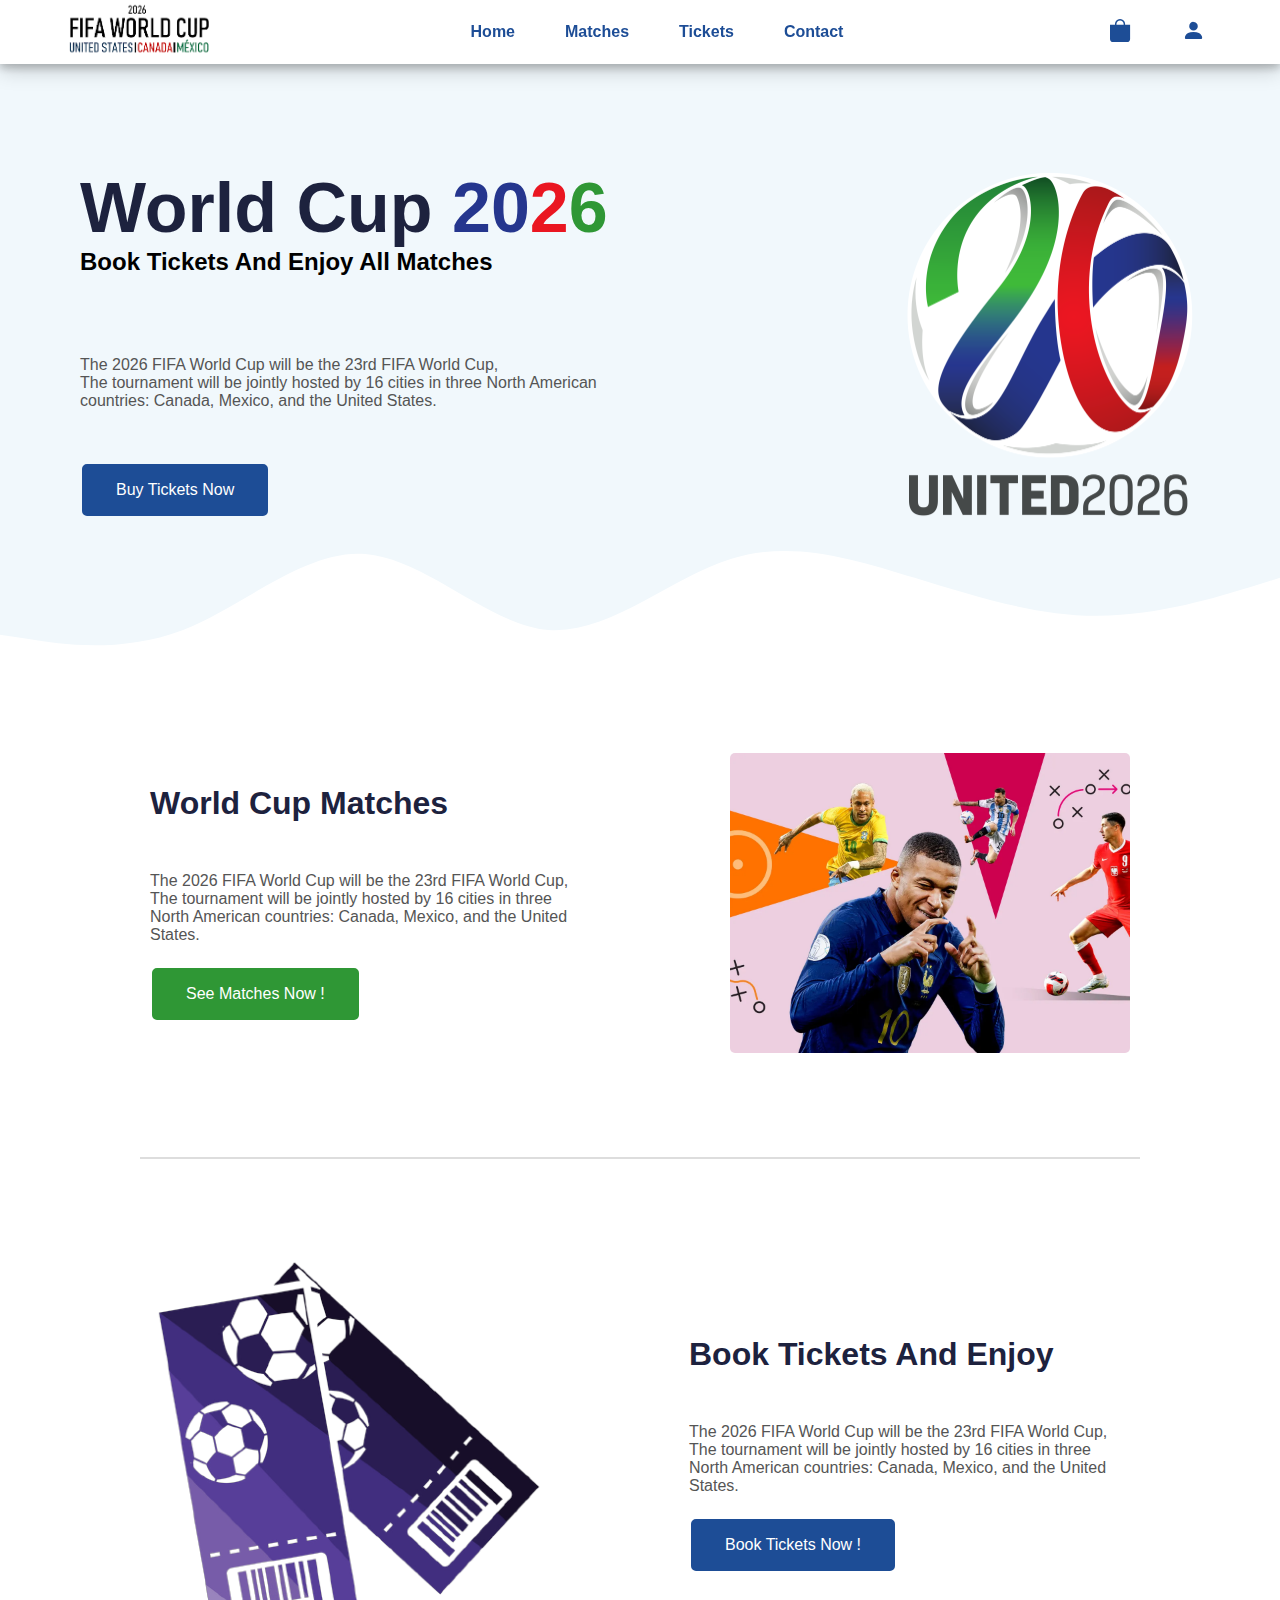
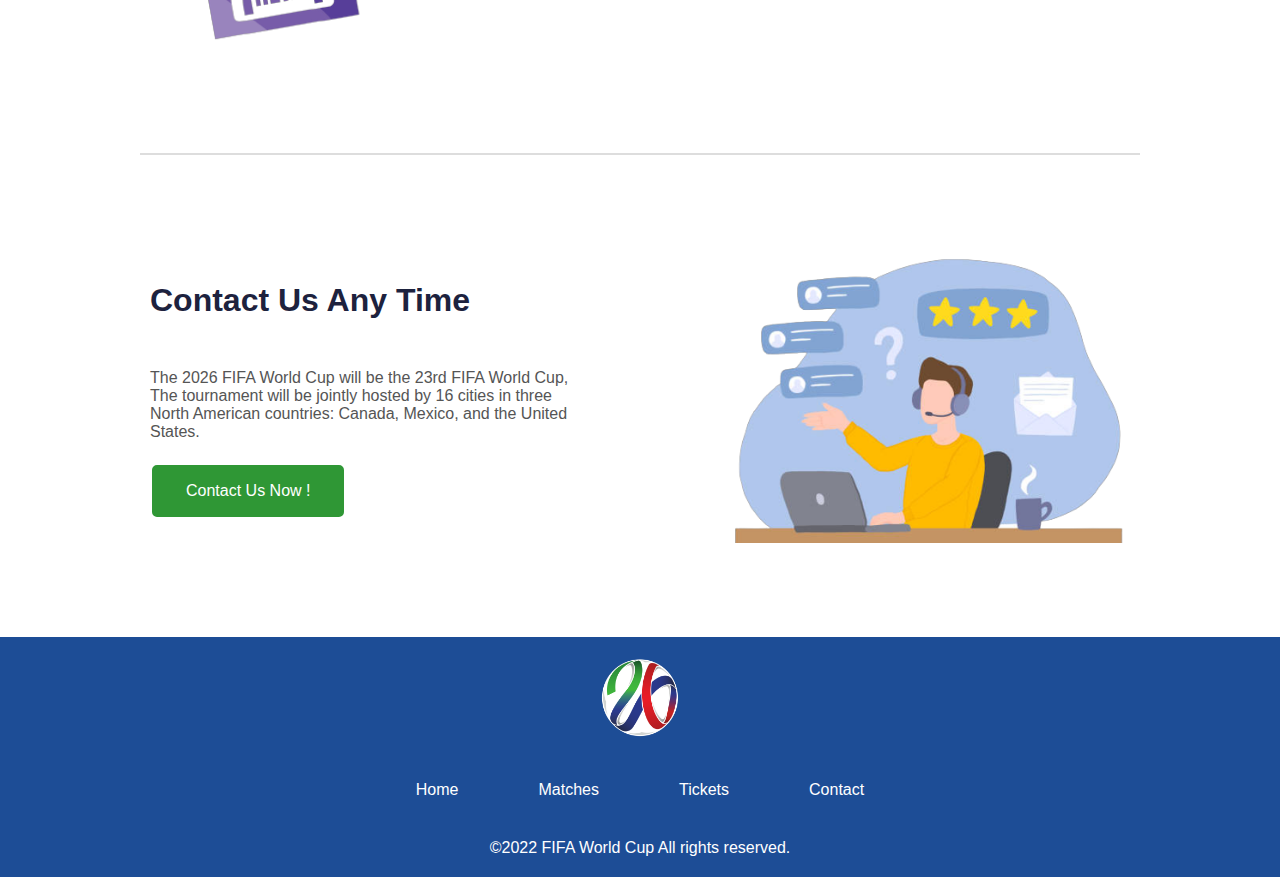
<file: index.html>
<!DOCTYPE html>
<html lang="en">
  <head>
    <meta charset="UTF-8" />
    <meta http-equiv="X-UA-Compatible" content="IE=edge" />
    <meta name="viewport" content="width=device-width, initial-scale=1.0" />
    <title>World Cup 2026</title>
    <link rel="stylesheet" href="Assets/CSS/MainCss.css" />
    <link rel="stylesheet" href="Assets/CSS/IndexCss.css" />
    <link rel="preconnect" href="https://fonts.googleapis.com" />
    <link rel="preconnect" href="https://fonts.gstatic.com" crossorigin />
    <link rel="stylesheet" href="https://cdn.jsdelivr.net/npm/bootstrap-icons@1.10.2/font/bootstrap-icons.css">
  </head>

  <header>
      <div class="Logo">
        <a href="#" class="logo-img"><img src="Assets/IMG/Logo 2026.png" alt="World-Cup-logo"></a >
      </div>
      <div class="pages-header">
          <a href="#">Home</a>
          <a href="./Pages/matches.html">Matches</a>
          <a href="#">Tickets</a>
          <a href="./Pages/contact.html">Contact</a>
      </div>
      <div class="pages-header">
        <a href="#"><i class="bi bi-bag-fill"></i></a>
        <a href="#"><i class="bi bi-person-fill"></i></a>
      </div>
  </header>

  <body>
    <div class="container">

      <div class="Main-cont">
        <div class="lft-side-main">
          <div class="title">
            <h1>World Cup <span class="C-blue">20</span><span class="C-red">2</span><span class="C-green">6</span></h1>
            <h2>Book Tickets And Enjoy All Matches</h2>
          </div>
          <div class="desc-title">
            <p>
              The 2026 FIFA World Cup will be the 23rd FIFA World Cup,<br>
              The tournament will be jointly hosted by 16 cities in three North American countries: Canada, Mexico, and the United States.
            </p>
          </div>
          <div class="Button">
            <a href="">
              <button class="button blue">Buy Tickets Now</button>
            </a>
          </div>
        </div>
        <div class="image-main">
          <img src="Assets/IMG/USA-Canada-Mexico_2026_World_Cup_Bid_Logo.svg.png" alt="USA-Canada-Mexico">
        </div>
        
      </div>

      <div class="SVG">
        <svg xmlns="http://www.w3.org/2000/svg" viewBox="0 0 1440 320"><path fill="#f1f8fc" fill-opacity="1" d="M0,192L34.3,197.3C68.6,203,137,213,206,186.7C274.3,160,343,96,411,101.3C480,107,549,181,617,186.7C685.7,192,754,128,823,106.7C891.4,85,960,107,1029,128C1097.1,149,1166,171,1234,170.7C1302.9,171,1371,149,1406,138.7L1440,128L1440,0L1405.7,0C1371.4,0,1303,0,1234,0C1165.7,0,1097,0,1029,0C960,0,891,0,823,0C754.3,0,686,0,617,0C548.6,0,480,0,411,0C342.9,0,274,0,206,0C137.1,0,69,0,34,0L0,0Z"></path></svg>
      </div>
        
      <div class="sec-cont">
        <div class="Text">
          <div class="title">
            <h1>World Cup Matches</h1>
          </div>
          <div class="desc-title">
            <p>
              The 2026 FIFA World Cup will be the 23rd FIFA World Cup,<br>
              The tournament will be jointly hosted by 16 cities in three North American countries: Canada, Mexico, and the United States.
            </p>
          </div>
          <div class="Button">
            <a href="Pages/matches.html"><button class="button green">See Matches Now !</button></a>
          </div>
        </div>
        <div class="image">
          <img src="Assets/IMG/matches.webp" alt="">
        </div>
      </div>

      <div class="line"></div>

      <div class="sec-cont">
        <div class="image">
          <img src="Assets/IMG/20975935-removebg-preview.png" alt="">
        </div>
        <div class="Text">
          <div class="title">
            <h1>Book Tickets And Enjoy</h1>
          </div>
          <div class="desc-title">
            <p>
              The 2026 FIFA World Cup will be the 23rd FIFA World Cup,<br>
              The tournament will be jointly hosted by 16 cities in three North American countries: Canada, Mexico, and the United States.
            </p>
          </div>
          <div class="Button">
            <a href=""><button class="button blue">Book Tickets Now !</button></a>
          </div>
        </div>
      </div>

      <div class="line"></div>

      <div class="sec-cont last-cont">
        <div class="Text">
          <div class="title">
            <h1>Contact Us Any Time</h1>
          </div>
          <div class="desc-title">
            <p>
              The 2026 FIFA World Cup will be the 23rd FIFA World Cup,<br>
              The tournament will be jointly hosted by 16 cities in three North American countries: Canada, Mexico, and the United States.
            </p>
          </div>
          <div class="Button">
            <a href="Pages/contact.html"><button class="button green">Contact Us Now !</button></a>
          </div>
        </div>
        <div class="image">
          <img src="Assets/IMG/istockphoto-1290300704-612x612-removebg-preview.png" alt="">

        </div>
      </div>

    </div>
  </body>

  <footer>
    <div class="pages-footer">
      <a href="#" class="logo-img-footer"><img src="Assets/IMG/USA-Canada-Mexico_2026_World_Cup_Bid_Logo.svg - Copy.png" alt="World-Cup-logo"></a >
    </div>
    <div class="pages-footer">
      <a href="#">Home</a>
      <a href="./Pages/matches.html">Matches</a>
      <a href="#">Tickets</a>
      <a href="./Pages/contact.html">Contact</a>
    </div>
    <div class="pages-footer">
      <p>©2022 FIFA World Cup All rights reserved.</p>   
    </div>
  </footer>
</html>
</file>
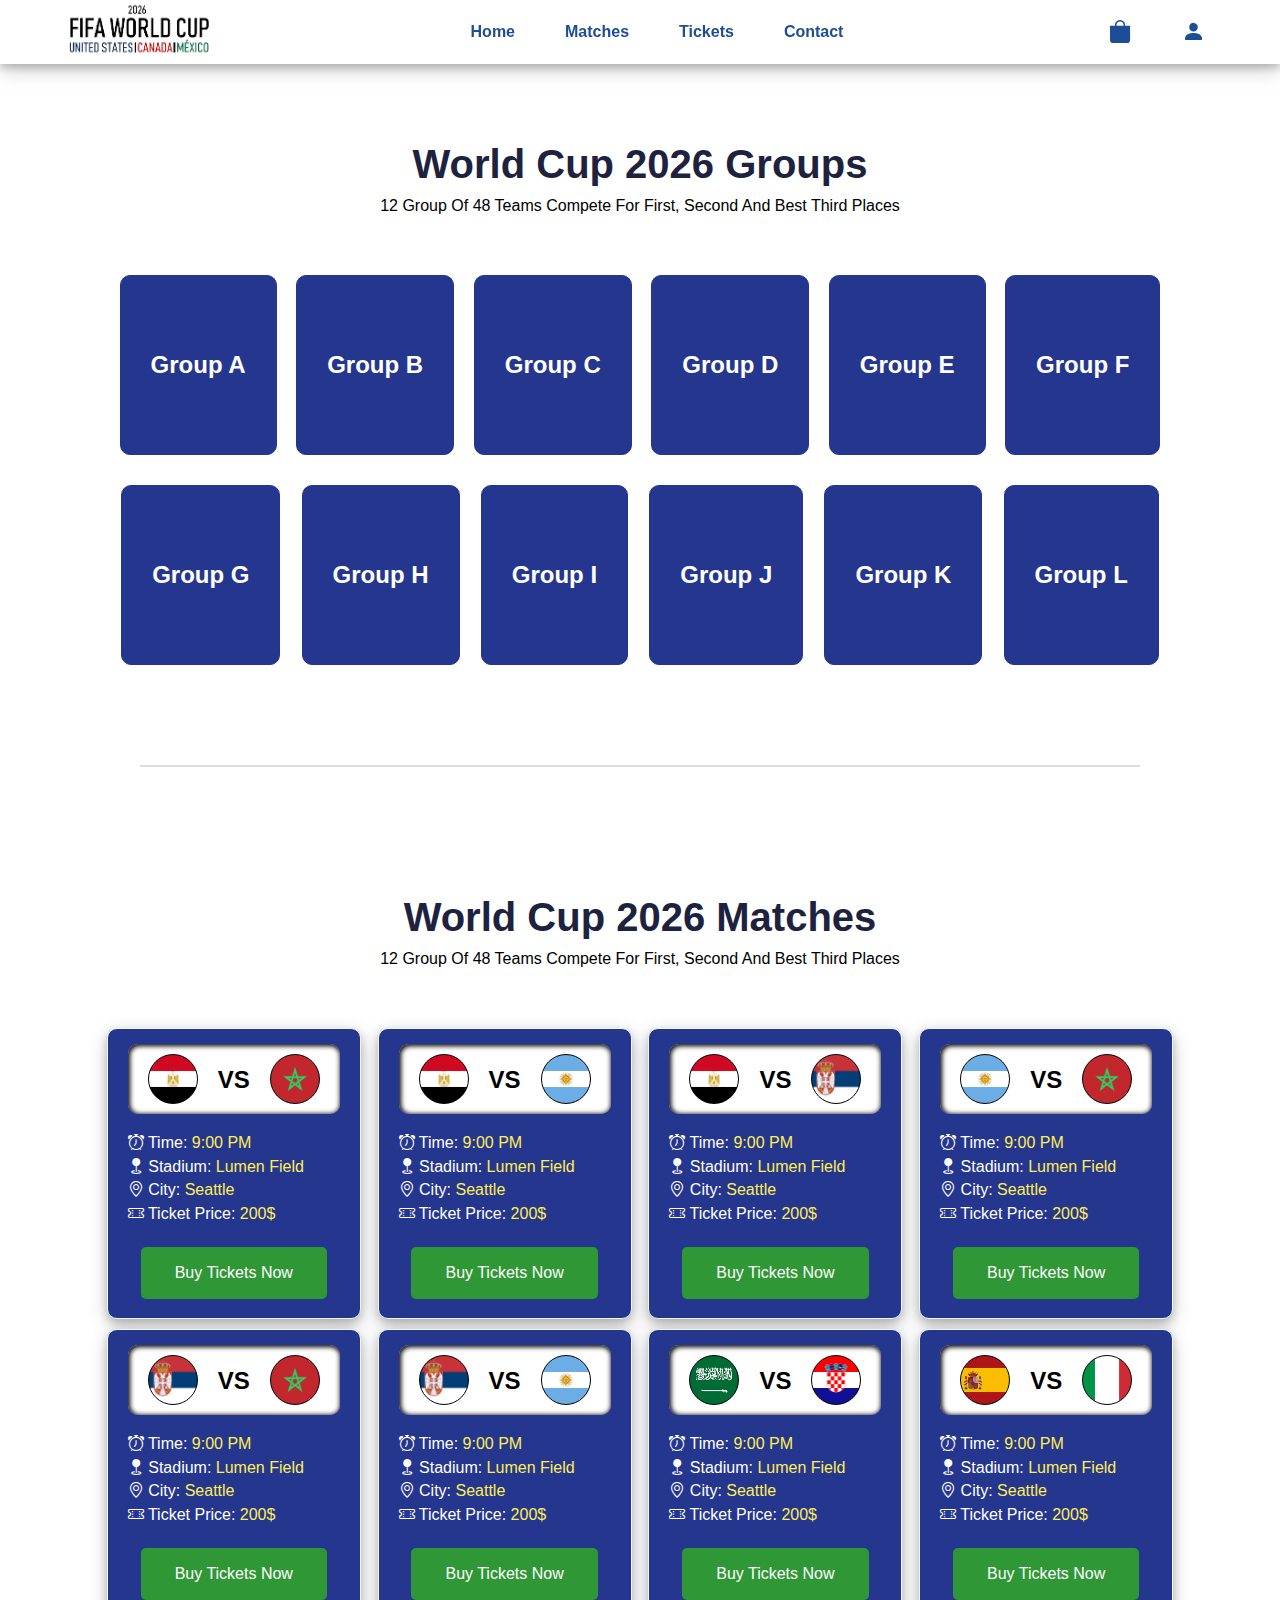
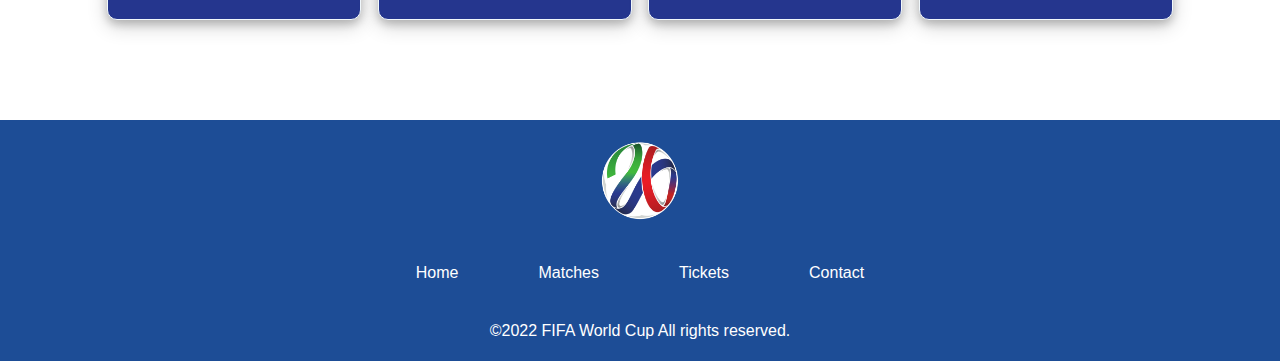
<file: Pages/matches.html>
<!DOCTYPE html>
<html lang="en">
    <head>
        <meta charset="UTF-8" />
        <meta http-equiv="X-UA-Compatible" content="IE=edge" />
        <meta name="viewport" content="width=device-width, initial-scale=1.0" />
        <title>World Cup 2026</title>
        <link rel="stylesheet" href="/Assets/CSS/MainCss.css" />
        <link rel="stylesheet" href="/Assets/CSS/normalize.css" />
        <link rel="stylesheet" href="/Assets/CSS/MatchesCss.css" />
        <link rel="preconnect" href="https://fonts.googleapis.com" />
        <link rel="preconnect" href="https://fonts.gstatic.com" crossorigin />
        <link rel="stylesheet" href="https://cdn.jsdelivr.net/npm/bootstrap-icons@1.10.2/font/bootstrap-icons.css">
    </head>
    <header>
        <div class="Logo">
            <a href="/index.html" class="logo-img"><img src="/Assets/IMG/Logo 2026.png" alt="World-Cup-logo"></a >
        </div>
        <div class="pages-header">
            <a href="/index.html">Home</a>
            <a href="#">Matches</a>
            <a href="#">Tickets</a>
            <a href="contact.html">Contact</a>
        </div>
        <div class="pages-header">
            <a href="#"><i class="bi bi-bag-fill"></i></a>
            <a href="#"><i class="bi bi-person-fill"></i></a>
        </div>
    </header>
    <body>
        <div class="container">
            <div class="countries">
                <div class="title">
                    <h1>World Cup 2026 Groups</h1>
                    <p>12 Group Of 48 Teams Compete For First, Second And Best Third Places</p>
                </div>
                <div class="countries-cards">

                    <div class="group-card">
                        <div class="group">
                            <h2>Group A</h2>
                        </div>
                        <div class="list">
                            <div class="country">
                                <div class="image argn"></div>
                                <p>Argentina</p>
                            </div>
                            <div class="country">
                                <div class="image morocco"></div>
                                <p>Morocco</p>
                            </div>
                            <div class="country">
                                <div class="image egypt"></div>
                                <p>Egypt</p>
                            </div>
                            <div class="country">
                                <div class="image serbia"></div>
                                <p>Serbia</p>
                            </div>
                        </div>
                    </div>

                    <div class="group-card">
                        <div class="group">
                            <h2>Group B</h2>
                        </div>
                        <div class="list">
                            <div class="country">
                                <div class="image spain"></div>
                                <p>Spain</p>
                            </div>
                            <div class="country">
                                <div class="image cor"></div>
                                <p>Croatia</p>
                            </div>
                            <div class="country">
                                <div class="image itly"></div>
                                <p>Itly</p>
                            </div>
                            <div class="country">
                                <div class="image ksa"></div>
                                <p>KSA</p>
                            </div>
                        </div>
                    </div>

                    <div class="group-card">
                        <div class="group">
                            <h2>Group C</h2>
                        </div>
                        <div class="list">
                            <div class="country">
                                <div class="image egypt"></div>
                                <p>Egypt</p>
                            </div>
                            <div class="country">
                                <div class="image egypt"></div>
                                <p>Egypt</p>
                            </div>
                            <div class="country">
                                <div class="image egypt"></div>
                                <p>Egypt</p>
                            </div>
                            <div class="country">
                                <div class="image egypt"></div>
                                <p>Egypt</p>
                            </div>
                        </div>
                    </div>

                    <div class="group-card">
                        <div class="group">
                            <h2>Group D</h2>
                        </div>
                        <div class="list">
                            <div class="country">
                                <div class="image egypt"></div>
                                <p>Egypt</p>
                            </div>
                            <div class="country">
                                <div class="image egypt"></div>
                                <p>Egypt</p>
                            </div>
                            <div class="country">
                                <div class="image egypt"></div>
                                <p>Egypt</p>
                            </div>
                            <div class="country">
                                <div class="image egypt"></div>
                                <p>Egypt</p>
                            </div>
                        </div>
                    </div>

                    <div class="group-card">
                        <div class="group">
                            <h2>Group E</h2>
                        </div>
                        <div class="list">
                            <div class="country">
                                <div class="image egypt"></div>
                                <p>Egypt</p>
                            </div>
                            <div class="country">
                                <div class="image egypt"></div>
                                <p>Egypt</p>
                            </div>
                            <div class="country">
                                <div class="image egypt"></div>
                                <p>Egypt</p>
                            </div>
                            <div class="country">
                                <div class="image egypt"></div>
                                <p>Egypt</p>
                            </div>
                        </div>
                    </div>

                    <div class="group-card">
                        <div class="group">
                            <h2>Group F</h2>
                        </div>
                        <div class="list">
                            <div class="country">
                                <div class="image egypt"></div>
                                <p>Egypt</p>
                            </div>
                            <div class="country">
                                <div class="image egypt"></div>
                                <p>Egypt</p>
                            </div>
                            <div class="country">
                                <div class="image egypt"></div>
                                <p>Egypt</p>
                            </div>
                            <div class="country">
                                <div class="image egypt"></div>
                                <p>Egypt</p>
                            </div>
                        </div>
                    </div>

                    <div class="group-card">
                        <div class="group">
                            <h2>Group G</h2>
                        </div>
                        <div class="list">
                            <div class="country">
                                <div class="image egypt"></div>
                                <p>Egypt</p>
                            </div>
                            <div class="country">
                                <div class="image egypt"></div>
                                <p>Egypt</p>
                            </div>
                            <div class="country">
                                <div class="image egypt"></div>
                                <p>Egypt</p>
                            </div>
                            <div class="country">
                                <div class="image egypt"></div>
                                <p>Egypt</p>
                            </div>
                        </div>
                    </div>

                    <div class="group-card">
                        <div class="group">
                            <h2>Group H</h2>
                        </div>
                        <div class="list">
                            <div class="country">
                                <div class="image egypt"></div>
                                <p>Egypt</p>
                            </div>
                            <div class="country">
                                <div class="image egypt"></div>
                                <p>Egypt</p>
                            </div>
                            <div class="country">
                                <div class="image egypt"></div>
                                <p>Egypt</p>
                            </div>
                            <div class="country">
                                <div class="image egypt"></div>
                                <p>Egypt</p>
                            </div>
                        </div>
                    </div>

                    <div class="group-card">
                        <div class="group">
                            <h2>Group I</h2>
                        </div>
                        <div class="list">
                            <div class="country">
                                <div class="image egypt"></div>
                                <p>Egypt</p>
                            </div>
                            <div class="country">
                                <div class="image egypt"></div>
                                <p>Egypt</p>
                            </div>
                            <div class="country">
                                <div class="image egypt"></div>
                                <p>Egypt</p>
                            </div>
                            <div class="country">
                                <div class="image egypt"></div>
                                <p>Egypt</p>
                            </div>
                        </div>
                    </div>

                    <div class="group-card">
                        <div class="group">
                            <h2>Group J</h2>
                        </div>
                        <div class="list">
                            <div class="country">
                                <div class="image egypt"></div>
                                <p>Egypt</p>
                            </div>
                            <div class="country">
                                <div class="image egypt"></div>
                                <p>Egypt</p>
                            </div>
                            <div class="country">
                                <div class="image egypt"></div>
                                <p>Egypt</p>
                            </div>
                            <div class="country">
                                <div class="image egypt"></div>
                                <p>Egypt</p>
                            </div>
                        </div>
                    </div>

                    <div class="group-card">
                        <div class="group">
                            <h2>Group K</h2>
                        </div>
                        <div class="list">
                            <div class="country">
                                <div class="image egypt"></div>
                                <p>Egypt</p>
                            </div>
                            <div class="country">
                                <div class="image egypt"></div>
                                <p>Egypt</p>
                            </div>
                            <div class="country">
                                <div class="image egypt"></div>
                                <p>Egypt</p>
                            </div>
                            <div class="country">
                                <div class="image egypt"></div>
                                <p>Egypt</p>
                            </div>
                        </div>
                    </div>

                    <div class="group-card">
                        <div class="group">
                            <h2>Group L</h2>
                        </div>
                        <div class="list">
                            <div class="country">
                                <div class="image egypt"></div>
                                <p>Egypt</p>
                            </div>
                            <div class="country">
                                <div class="image egypt"></div>
                                <p>Egypt</p>
                            </div>
                            <div class="country">
                                <div class="image egypt"></div>
                                <p>Egypt</p>
                            </div>
                            <div class="country">
                                <div class="image egypt"></div>
                                <p>Egypt</p>
                            </div>
                        </div>
                    </div>

                </div>
            </div>

            <div class="line"></div>

            <div class="matches">
                <div class="title">
                    <h1>World Cup 2026 Matches</h1>
                    <p>12 Group Of 48 Teams Compete For First, Second And Best Third Places</p>
                </div>
                <div class="matches-cards">
                    <div class="match-card">
                        <div class="top-section">
                            <div class="image egypt"></div>
                            <h2>VS</h2>
                            <div class="image morocco"></div>
                        </div>
                        <div class="bottom-section">
                            <p><i class="bi bi-alarm"></i> Time: <span class="imp">9:00 PM</span></p>
                            <p><i class="bi bi-geo-fill"></i> Stadium: <span class="imp">Lumen Field</span></p>
                            <p><i class="bi bi-geo-alt"></i> City: <span class="imp">Seattle</span></p>
                            <p><i class="bi bi-ticket-perforated"></i> Ticket Price: <span class="imp">200$</span></p>
                        </div>
                        <div class="button-section">
                            <a href=""><button class="button green">Buy Tickets Now</button></a>
                        </div>
                    </div>

                    <div class="match-card">
                        <div class="top-section">
                            <div class="image egypt"></div>
                            <h2>VS</h2>
                            <div class="image argn"></div>
                        </div>
                        <div class="bottom-section">
                            <p><i class="bi bi-alarm"></i> Time: <span class="imp">9:00 PM</span></p>
                            <p><i class="bi bi-geo-fill"></i> Stadium: <span class="imp">Lumen Field</span></p>
                            <p><i class="bi bi-geo-alt"></i> City: <span class="imp">Seattle</span></p>
                            <p><i class="bi bi-ticket-perforated"></i> Ticket Price: <span class="imp">200$</span></p>
                        </div>
                        <div class="button-section">
                            <a href=""><button class="button green">Buy Tickets Now</button></a>
                        </div>
                    </div>

                    <div class="match-card">
                        <div class="top-section">
                            <div class="image egypt"></div>
                            <h2>VS</h2>
                            <div class="image serbia"></div>
                        </div>
                        <div class="bottom-section">
                            <p><i class="bi bi-alarm"></i> Time: <span class="imp">9:00 PM</span></p>
                            <p><i class="bi bi-geo-fill"></i> Stadium: <span class="imp">Lumen Field</span></p>
                            <p><i class="bi bi-geo-alt"></i> City: <span class="imp">Seattle</span></p>
                            <p><i class="bi bi-ticket-perforated"></i> Ticket Price: <span class="imp">200$</span></p>
                        </div>
                        <div class="button-section">
                            <a href=""><button class="button green">Buy Tickets Now</button></a>
                        </div>
                    </div>

                    <div class="match-card">
                        <div class="top-section">
                            <div class="image argn"></div>
                            <h2>VS</h2>
                            <div class="image morocco"></div>
                        </div>
                        <div class="bottom-section">
                            <p><i class="bi bi-alarm"></i> Time: <span class="imp">9:00 PM</span></p>
                            <p><i class="bi bi-geo-fill"></i> Stadium: <span class="imp">Lumen Field</span></p>
                            <p><i class="bi bi-geo-alt"></i> City: <span class="imp">Seattle</span></p>
                            <p><i class="bi bi-ticket-perforated"></i> Ticket Price: <span class="imp">200$</span></p>
                        </div>
                        <div class="button-section">
                            <a href=""><button class="button green">Buy Tickets Now</button></a>
                        </div>
                    </div>

                    <div class="match-card">
                        <div class="top-section">
                            <div class="image serbia"></div>
                            <h2>VS</h2>
                            <div class="image morocco"></div>
                        </div>
                        <div class="bottom-section">
                            <p><i class="bi bi-alarm"></i> Time: <span class="imp">9:00 PM</span></p>
                            <p><i class="bi bi-geo-fill"></i> Stadium: <span class="imp">Lumen Field</span></p>
                            <p><i class="bi bi-geo-alt"></i> City: <span class="imp">Seattle</span></p>
                            <p><i class="bi bi-ticket-perforated"></i> Ticket Price: <span class="imp">200$</span></p>
                        </div>
                        <div class="button-section">
                            <a href=""><button class="button green">Buy Tickets Now</button></a>
                        </div>
                    </div>

                    <div class="match-card">
                        <div class="top-section">
                            <div class="image serbia"></div>
                            <h2>VS</h2>
                            <div class="image argn"></div>
                        </div>
                        <div class="bottom-section">
                            <p><i class="bi bi-alarm"></i> Time: <span class="imp">9:00 PM</span></p>
                            <p><i class="bi bi-geo-fill"></i> Stadium: <span class="imp">Lumen Field</span></p>
                            <p><i class="bi bi-geo-alt"></i> City: <span class="imp">Seattle</span></p>
                            <p><i class="bi bi-ticket-perforated"></i> Ticket Price: <span class="imp">200$</span></p>
                        </div>
                        <div class="button-section">
                            <a href=""><button class="button green">Buy Tickets Now</button></a>
                        </div>
                    </div>

                    <div class="match-card">
                        <div class="top-section">
                            <div class="image ksa"></div>
                            <h2>VS</h2>
                            <div class="image cor"></div>
                        </div>
                        <div class="bottom-section">
                            <p><i class="bi bi-alarm"></i> Time: <span class="imp">9:00 PM</span></p>
                            <p><i class="bi bi-geo-fill"></i> Stadium: <span class="imp">Lumen Field</span></p>
                            <p><i class="bi bi-geo-alt"></i> City: <span class="imp">Seattle</span></p>
                            <p><i class="bi bi-ticket-perforated"></i> Ticket Price: <span class="imp">200$</span></p>
                        </div>
                        <div class="button-section">
                            <a href=""><button class="button green">Buy Tickets Now</button></a>
                        </div>
                    </div>

                    <div class="match-card">
                        <div class="top-section">
                            <div class="image spain"></div>
                            <h2>VS</h2>
                            <div class="image itly"></div>
                        </div>
                        <div class="bottom-section">
                            <p><i class="bi bi-alarm"></i> Time: <span class="imp">9:00 PM</span></p>
                            <p><i class="bi bi-geo-fill"></i> Stadium: <span class="imp">Lumen Field</span></p>
                            <p><i class="bi bi-geo-alt"></i> City: <span class="imp">Seattle</span></p>
                            <p><i class="bi bi-ticket-perforated"></i> Ticket Price: <span class="imp">200$</span></p>
                        </div>
                        <div class="button-section">
                            <a href=""><button class="button green">Buy Tickets Now</button></a>
                        </div>
                    </div>

                </div>
            </div>
        </div>
    </body>
    <footer>
        <div class="pages-footer">
            <a href="#" class="logo-img-footer"><img src="/Assets/IMG/USA-Canada-Mexico_2026_World_Cup_Bid_Logo.svg - Copy.png" alt="World-Cup-logo"></a >
        </div>
        <div class="pages-footer">
            <a href="/index.html">Home</a>
            <a href="#">Matches</a>
            <a href="#">Tickets</a>
            <a href="contact.html">Contact</a>
        </div>
        <div class="pages-footer">
            <p>©2022 FIFA World Cup All rights reserved.</p>   
        </div>
    </footer>
</html>
</file>
<file: Assets/CSS/MainCss.css>
/* Start Global Rules */
* {
  -webkit-box-sizing: border-box;
  -moz-box-sizing: border-box;
  box-sizing: border-box;
  padding: 0;
  margin: 0;
}

html {
  scroll-behavior: smooth;
}

body {
  font-family: "Cairo", sans-serif;
  background-color: #fff;
}

ul {
  list-style: none;
}
a {
  text-decoration: none;
}

/* End Global Rules */

/* Start Header */

.C-red{
  color:#ea1621;
}
.C-green{
  color: #2f9735;
}
.C-blue{
  color: #25368e;
}

header
{
    position: fixed;
    display: flex;
    justify-content: space-between;
    align-items: center;
    width: 100%;
    height: 64px;
    background: white;
    padding-right: 50px;
    padding-left: 50px ;
    box-shadow: 0 4px 8px 0 rgba(0, 0, 0, 0.2), 0 6px 20px 0 rgba(0, 0, 0, 0.19);
    z-index: 999;
}



.Logo{
  display: flex;
  justify-content: center;
  align-items:center;
}

.logo-img img{
  width: 180px;

}



.pages-header{
  display: flex;
  justify-content: space-between;
  align-items: center;
}

.pages-header a
{
  margin-left: 25px;
  margin-right: 25px;
  color: #1d4d96;
  font-weight: bold;
}

.pages-header a:hover
{

  color: #2f9735;
}

.pages-header a i
{
  font-size: 23px;
}

/* End  Header */




.container {
  padding-top: 64px;
}
@media (max-width: 767px) {
  .container {
    margin-left: 0;
    margin-top: 0;
  }
}

.line{
  margin: 0 auto;
  height: 2px;
  width: 1000px;
  background-color: #ddd;
  margin-top: 100px;
  margin-bottom: 100px;

}


/* Start Footer */

footer{
    display: flex;
    justify-content: space-between;
    align-items: center;
    width: 100%;
    background: #1d4d96;
    padding-right: 50px;
    padding-left: 50px ;
    flex-direction: column;
}
.logo-img-footer img{
  width: 80px;

}

footer .pages-footer{
  display: flex;
  justify-content: space-evenly;
  color: #fff;
  margin: 20px 0 20px 0;
}

footer .pages-footer a{
  color: #fff;
  margin: 0 40px 0 40px;
}

footer .pages-footer a:hover{
  color: #2f9735;

}
</file>
<file: Assets/CSS/IndexCss.css>
.Main-cont{
    padding: 100px 80px 0px 80px;
    display: flex;
    background-color: #f1f8fc;
    
  
  }
  
  .container p{
    color: #555;
  }
  
  .SVG{
    position: relative;
    margin-top: -60px;
    z-index: -99;
  
  }
  
  .lft-side-main{
    display: flex;
    flex-direction: column;
    justify-content: center;
  
  }
  
  .lft-side-main .title{
    margin-bottom: 80px ;
  }
  .lft-side-main .title h1{
    font-size: 70px;
    color: #1d223e;
  }
  
  .lft-side-main .desc-title{
    margin-bottom: 50px ;
    color: #454949;
  }
  
  .image-main{
    width: 80%;
    display: flex;
    justify-content: flex-end;
    align-items: center;
  }
  .image-main img{
    width: 300px;
  }
  
  .blue{
    background-color: #1d4d96;
    border: 2px solid #1d4d96;
  
  }
  
  .blue:hover{
    background-color: white;
    color: #1d4d96;
    border: 2px solid #1d4d96;
  
  }
  
  .green{
    background-color: #2f9735;
    border: 2px solid #2f9735;
  
  }
  
  .green:hover{
    background-color: white;
    color: #2f9735;
    border: 2px solid #2f9735;
  
  }
  
  .button {
    border-radius: 5px;
    color: white;
    padding: 15px 32px;
    display: inline-block;
    font-size: 16px;
    margin: 4px 2px;
    cursor: pointer;
    transition-duration: 0.4s;
  }
  
  
  
  .sec-cont{
    padding: 0px 150px 0px 150px;
    display: flex;
    align-items: center;
    justify-content: space-between;
  }
  
  .last-cont{
    margin-bottom: 90px;
  }
  
  
  
  .Text{
    display: flex;
    flex-direction: column;
    width: 45%;
  }
  
  .Text .title{
    margin-bottom: 50px;
    color: #1d223e;
  }
  
  .Text .desc-title{
    margin-bottom: 20px;
    color: #454949;
  
  }
  
  
  .image img{
    width: 400px;
    border-radius: 5px;
  
  }
  

  /* End content */
</file>
<file: Assets/CSS/MatchesCss.css>
.countries{
    margin-top: 50px;
    display: flex;
    justify-content: center;
    align-items: center;
    flex-direction: column;

}

.title{
    margin-bottom: 30px;
    display: flex;
    justify-content: center;
    align-items: center;
    flex-direction: column;
}

.title h1{
    font-size: 40px;
    color: #1d223e;
    margin-bottom: 10px;
}

.countries-cards{
    padding: 0 100px 0 100px;
    width: 100%;
    display: flex;
    justify-content: space-evenly;
    flex-wrap: wrap;
}

.group-card{
    position: relative;
    margin: 30px 0 0 0px;
    display: flex;
    flex-direction: column;
    align-items: center;
    border-radius: 10px;
    border: 1px solid #25368e;
    overflow: hidden;
    transition: 1s;
    height: 180px;
    background-color: #25368e;
}

.group-card:hover .group{
    height: 20%;
}

.group-card:hover .list{
    top: 50px;
}

.group{
    display: flex;
    padding: 10px 30px 10px 30px;
    border-top-left-radius: 10px;
    border-top-right-radius: 10px;
    width: 100%;
    height: 100%;
    transition: 1.3s;
}

.group h2{
    color: #fff;
    margin: auto;
}

.list{
    position: absolute;
    top: 100%;
    width: 100%;
    align-self: flex-start;
    padding: 0 20px;
    background-color: #f1f8fc;
    border-bottom-left-radius: 10px;
    border-bottom-right-radius: 10px;
    transition: 1s;

}

.matches{
    display: flex;
    justify-content: center;
    align-items: center;
    flex-direction: column;

}


.country{
    display: flex;
    align-items: center;
    margin: 10px 0;
}

.country .image{

    width: 20px;
    height: 20px;
    border-radius: 50%;
    border: 1px solid black;
    margin-right: 10px ;
    background-size: cover;
    background-position: center;
}

.matches-cards{
    
    display:flex;
    flex-wrap: wrap;
    justify-content: center;
    justify-content: space-evenly;
    padding: 0px 100px;
    margin-bottom: 100px;
    margin-top: 30px;
    gap: 10px
}



.match-card{
    box-shadow: 0 4px 8px 0 rgba(0, 0, 0, 0.2), 0 6px 20px 0 rgba(0, 0, 0, 0.19);
    border:1px solid #f1f8fc;
    border-radius: 10px;
    padding: 15px 20px 15px 20px;
    background-color: #25368e;
}

.top-section{
    display: flex;
    align-items: center;
    border-radius: 10px;
    padding: 0 20px;
    background-color: #fff;
    box-shadow: inset 1px 1px 5px 1px rgba(0, 0, 0);
}

.top-section .image{
    width: 50px;
    height: 50px;
    background-size: cover;
    background-position: center;
    border-radius: 50%;
    border: 1px solid black;
    margin: 10px 0;
}

.top-section h2{
    margin: 0 20px;
}


.bottom-section{
    margin: 20px 0;
}

.bottom-section p{
    margin: 5px 0 5px 0;
    color: #fff;
}

.imp{
    color:rgb(255, 238, 83);
}

.button-section{
    display: flex;
    align-items: center;
    justify-content: center;
}

.button {
    border-radius: 5px;
    color: white;
    padding: 15px 32px;
    text-align: center;
    text-decoration: none;
    display: inline-block;
    font-size: 16px;
    margin: 4px 2px;
    cursor: pointer;
    transition-duration: 0.4s;


}

.green{
    background-color: #2f9735;
    border: 2px solid #2f9735;

}

.green:hover{
    background-color: white;
    color: #2f9735;
    border: 2px solid #2f9735;

}



.egypt{
    background-image: url(../IMG/Flag_of_Egypt.png);
}

.argn{
    background-image: url(../IMG/Flag-Argentina.webp);
}

.morocco{
    background-image: url(../IMG/Flag_of_Morocco.png);
}

.serbia{
    background-image: url(../IMG/1200px-Flag_of_Serbia.svg.png);
}

.ksa{
    background-image: url(../IMG/ksa.png);
}

.itly{
    background-image: url(../IMG/itly.png);
}

.cor{
    background-image: url(../IMG/Flag_of_Croatia.svg.png);

}

.spain{
    background-image: url(../IMG/Spain.png);
}
</file>
